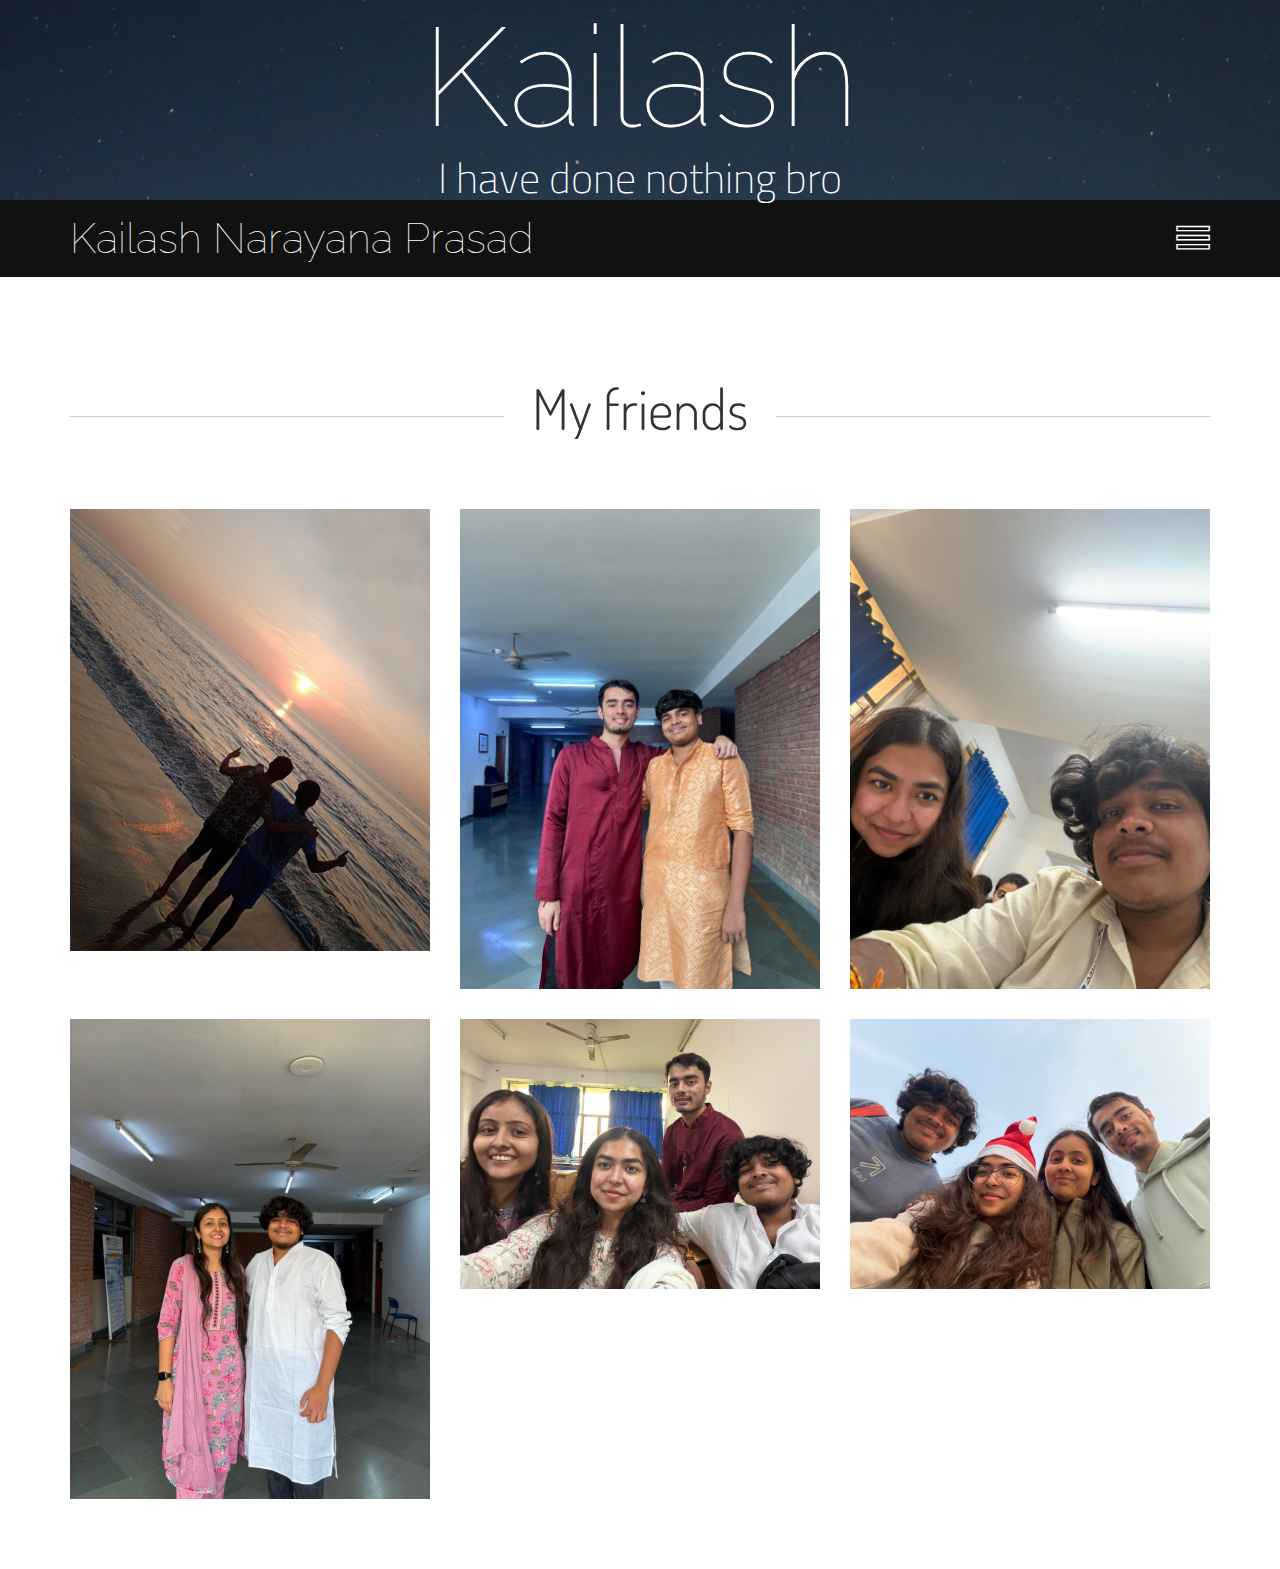
<file: index.html>
<!DOCTYPE html>
<!--[if lt IE 7]>      <html class="no-js lt-ie9 lt-ie8 lt-ie7"> <![endif]-->
<!--[if IE 7]>         <html class="no-js lt-ie9 lt-ie8"> <![endif]-->
<!--[if IE 8]>         <html class="no-js lt-ie9"> <![endif]-->
<!--[if gt IE 8]><!--> 

<html class="no-js"> <!--<![endif]-->
    <head>
        <title>Kailash </title>

        <!-- meta -->
        <meta charset="utf-8">
        <meta name="viewport" content="width=device-width, initial-scale=1">
        <meta http-equiv="X-UA-Compatible" content="IE=edge">
        
        <!-- stylesheets -->
        <link rel="stylesheet" href="assets/css/bootstrap.min.css">
        <link rel="stylesheet" href="assets/font_icon/css/pe-icon-7-stroke.css">
        <link rel="stylesheet" href="assets/font_icon/css/helper.css">
        <link rel="stylesheet" href="assets/css/owl.carousel.css">
        <link rel="stylesheet" href="assets/css/owl.theme.css">
        <link rel="stylesheet" href="assets/css/animate.css">
        <link rel="stylesheet" href="assets/css/style.css">

        <!-- google fonts -->
        <link href='http://fonts.googleapis.com/css?family=Dosis:200,300,400,500|Lato:300,400,700,900,300italic,400italic,700italic,900italic|Raleway:400,200,300,500,100|Titillium+Web:400,200,300italic,300,200italic' rel='stylesheet' type='text/css'>

        <script src="assets/js/modernizr.js"></script>

    </head>
    <body id="body">

        <!-- Header area -->
        <header id="header">
            <div class="center text-center">
                <h1 class="bigheadline">Kailash</h1>
                <h4 class="subheadline">I have done nothing bro </h4>
            </div>
            <div class="bottom">
                <a data-scroll href="#navigation" class="scrollDown animated pulse" id="scrollToContent">
                    <i class="pe-7s-angle-down-circle pe-va"></i>
                </a>
            </div>
        </header>

        <!-- Navigation area -->
        <section id="navigation">
            <div class="container">
                <div class="row">
                    <div class="col-xs-6">
                        <div class="logo">
                            <a data-scroll href="#body" class="logo-text">Kailash Narayana Prasad</a>
                        </div>
                    </div>
                    <div class="col-xs-6">
                        <div class="nav">
                            <a href="#" class="menu" data-toggle="dropdown">
                                <i class="pe-7s-menu"></i>
                            </a>
                            <div class="dropdown-menu">
                                <div class="arrow-up"></div>
                                <ul>
                                    <li><a data-scroll href="#body">Home</a></li>
                                    <li><a data-scroll href="#services">Service</a></li>
                                    <li><a data-scroll href="#portfolio">Portfolio</a></li>
                                    <li><a data-scroll href="#testimonial">Testimonial</a></li>
                                    <li><a data-scroll href="#contact">Contact</a></li>
                                </ul>
                            </div>
                        </div>
                    </div>
                </div>
            </div>            
        </section>

        <!-- Portfolio Area -->
        <section id="portfolio" class="portfolio-area">
            <div class="container">
                <h2 class="block_title">My friends</h2>
                <div class="row port cs-style-3">

                    <div class="col-md-4 col-sm-6 col-xs-12 item-space">
                        <figure>
                            <img src="assets/images/dp.png">
                            <figcaption>
                                <h3>Marina</h3>
                                <span>capybara &lt;3</span>
                                <a class="button" href="javascript:void(0)" onclick="openModal('marina')">Take a look</a>
                            </figcaption>
                        </figure>
                    </div>

                    <div class="col-md-4 col-sm-6 col-xs-12 item-space">
                        <figure>
                            <img src="assets/images/rai.jpg">
                            <figcaption>
                                <h3>Rai &lt;3</h3>
                                <span>Rai</span>
                                <a class="button" href="javascript:void(0)" onclick="openModal('rai')">Take a look</a>
                            </figcaption>
                        </figure>
                    </div>

                    <div class="col-md-4 col-sm-6 col-xs-12 item-space">
                        <figure>
                            <img src="assets/images/faaarr.jpeg">
                            <figcaption>
                                <h3>Faar &lt;3</h3>
                                <span>Faar</span>
                                <a class="button" href="javascript:void(0)" onclick="openModal('faar')">Take a look</a>
                            </figcaption>
                        </figure>
                    </div>

                    <div class="col-md-4 col-sm-6 col-xs-12 item-space">
                        <figure>
                            <img src="assets/images/baccchii.jpeg">
                            <figcaption>
                                <h3>Bacchi &lt;3</h3>
                                <span>Bacchi</span>
                                <a class="button" href="javascript:void(0)" onclick="openModal('bacchi')">Take a look</a>
                            </figcaption>
                        </figure>
                    </div>

                    <div class="col-md-4 col-sm-6 col-xs-12 item-space">
                        <figure>
                            <img src="assets/images/4.jpeg">
                            <figcaption>
                                <h3>Selfie h bhai</h3>
                                <span>faar</span>
                                <a class="button" href="javascript:void(0)" onclick="openModal('selfie1')">Take a look</a>
                            </figcaption>
                        </figure>
                    </div>

                    <div class="col-md-4 col-sm-6 col-xs-12 item-space">
                        <figure>
                            <img src="assets/images/4 part 2.jpeg">
                            <figcaption>
                                <h3>Yeh bhi selfie h bhai</h3>
                                <span>faar</span>
                                <a class="button" href="javascript:void(0)" onclick="openModal('selfie2')">Take a look</a>
                            </figcaption>
                        </figure>
                    </div>

                </div>
            </div>
        </section>

        <!-- ================= PIN MODAL (NEW, ISOLATED) ================= -->
        <div id="pinModal" style="display:none; position:fixed; inset:0; background:rgba(0,0,0,0.6); z-index:99999;">
            <div style="width:300px; margin:15% auto; background:#111; padding:20px; color:#fff; text-align:center;">
                <span style="float:right; cursor:pointer;" onclick="closeModal()">×</span>
                <h3>Enter PIN</h3>
                <input id="pinInput" type="password" style="width:90%; padding:6px;">
                <p id="pinError" style="color:red; display:none;">Wrong PIN</p>
                <button onclick="checkPin()" style="margin-top:10px;">Submit</button>
            </div>
        </div>

        <!-- Scripts -->
        <script src="assets/js/jquery-2.1.3.min.js"></script>
        <script src="assets/js/bootstrap.min.js"></script>

        <script>
            let currentTarget = "";

            const pinMap = {
                marina:  { pin: "1111", page: "friends/marina.html" },
                rai:     { pin: "2222", page: "friends/rai.html" },
                faar:    { pin: "3333", page: "friends/faar.html" },
                bacchi:  { pin: "4444", page: "friends/bacchi.html" },
                selfie1: { pin: "5555", page: "friends/selfie1.html" },
                selfie2: { pin: "6666", page: "friends/selfie2.html" }
            };

            function openModal(target) {
                currentTarget = target;
                document.getElementById("pinModal").style.display = "block";
                document.getElementById("pinInput").value = "";
                document.getElementById("pinError").style.display = "none";
            }

            function closeModal() {
                document.getElementById("pinModal").style.display = "none";
            }

            function checkPin() {
                if (document.getElementById("pinInput").value === pinMap[currentTarget].pin) {
                    window.location.href = pinMap[currentTarget].page;
                } else {
                    document.getElementById("pinError").style.display = "block";
                }
            }
        </script>

    </body>
</html>
</file>
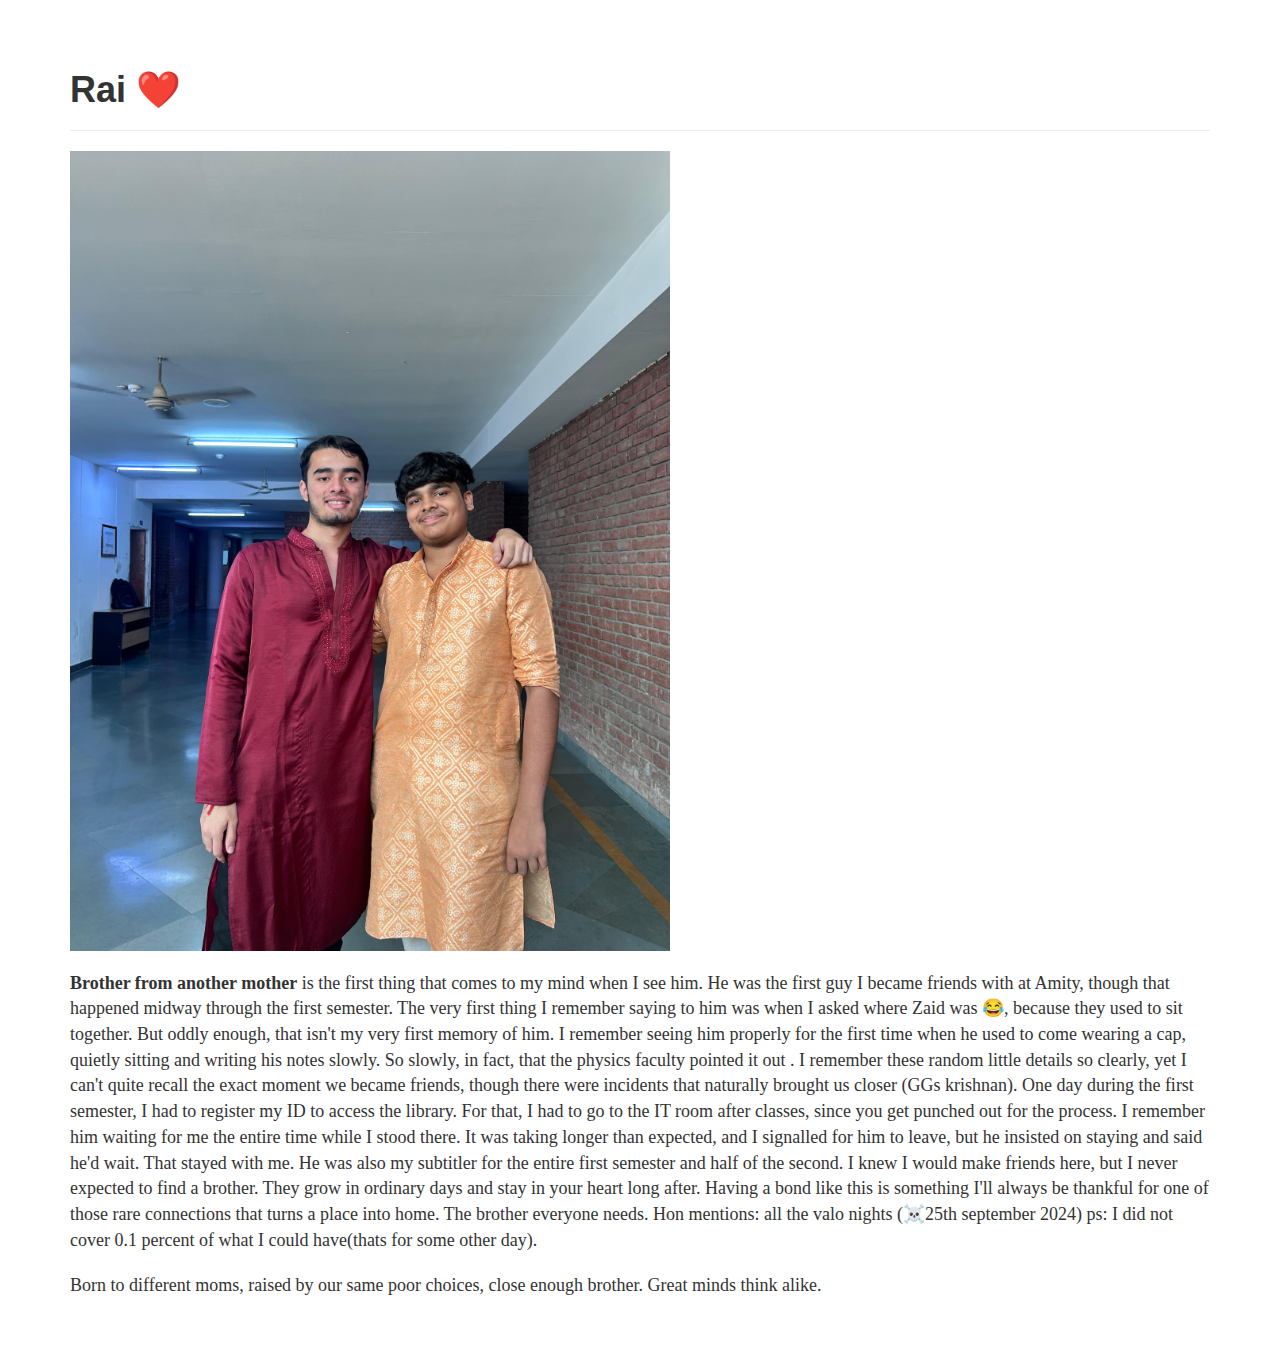
<file: friends/rai.html>
<!DOCTYPE html>
<html lang="en">
<head>
    <meta charset="UTF-8">
    <title>Rai</title>
    <meta name="viewport" content="width=device-width, initial-scale=1">

    <!-- reuse same styles -->
    <link rel="stylesheet" href="../assets/css/bootstrap.min.css">
    <link rel="stylesheet" href="../assets/css/style.css">
</head>
<body>

<div class="container" style="margin-top:50px;">
    <h1 style="font-weight: bold;">Rai ❤️</h1>
    <hr>

    <img src="../assets/images/rai.jpg" class="img-responsive" style="max-width:600px;">

    <p style="margin-top:20px; font-size:18px; font-family:'Times New Roman', Times, serif;">
        <b>Brother from another mother</b> is the first thing that comes to my mind when I see him.
        He was the first guy I became friends with at Amity, though that happened midway through the first semester. The very first thing I remember saying to him was when I asked where Zaid was 😂, because they used to sit together.
        But oddly enough, that isn't my very first memory of him. I remember seeing him properly for the first time when he used to come wearing a cap, quietly sitting and writing his notes slowly. So slowly, in fact, that the physics faculty pointed it out . I remember these random little details so clearly, yet I can't quite recall the exact moment we became friends, though there were incidents that naturally brought us closer (GGs krishnan).
        One day during the first semester, I had to register my ID to access the library. For that, I had to go to the IT room after classes, since you get punched out for the process. I remember him waiting for me the entire time while I stood there. It was taking longer than expected, and I signalled for him to leave, but he insisted on staying and said he'd wait. That stayed with me.
        He was also my subtitler for the entire first semester and half of the second. I knew I would make friends here, but I never expected to find a brother.
        They grow in ordinary days and stay in your heart long after. Having a bond like this is something I'll always be thankful for one of those rare connections that turns a place into home. The brother everyone needs. 
        Hon mentions: all the valo nights (☠️25th september 2024)
        ps: I did not cover 0.1 percent of what I could have(thats for some other day). 
    </p>
    <p style="margin-top:20px; font-size:18px; font-family:'Times New Roman', Times, serif;">
    Born to different moms, raised by our same poor choices, close enough brother.
    Great minds think alike.
    </p>

    <a href="../index.html#portfolio" class="btn btn-primary">
        ⬅ Back to friends
    </a>
</div>

</body>
</html>
</file>
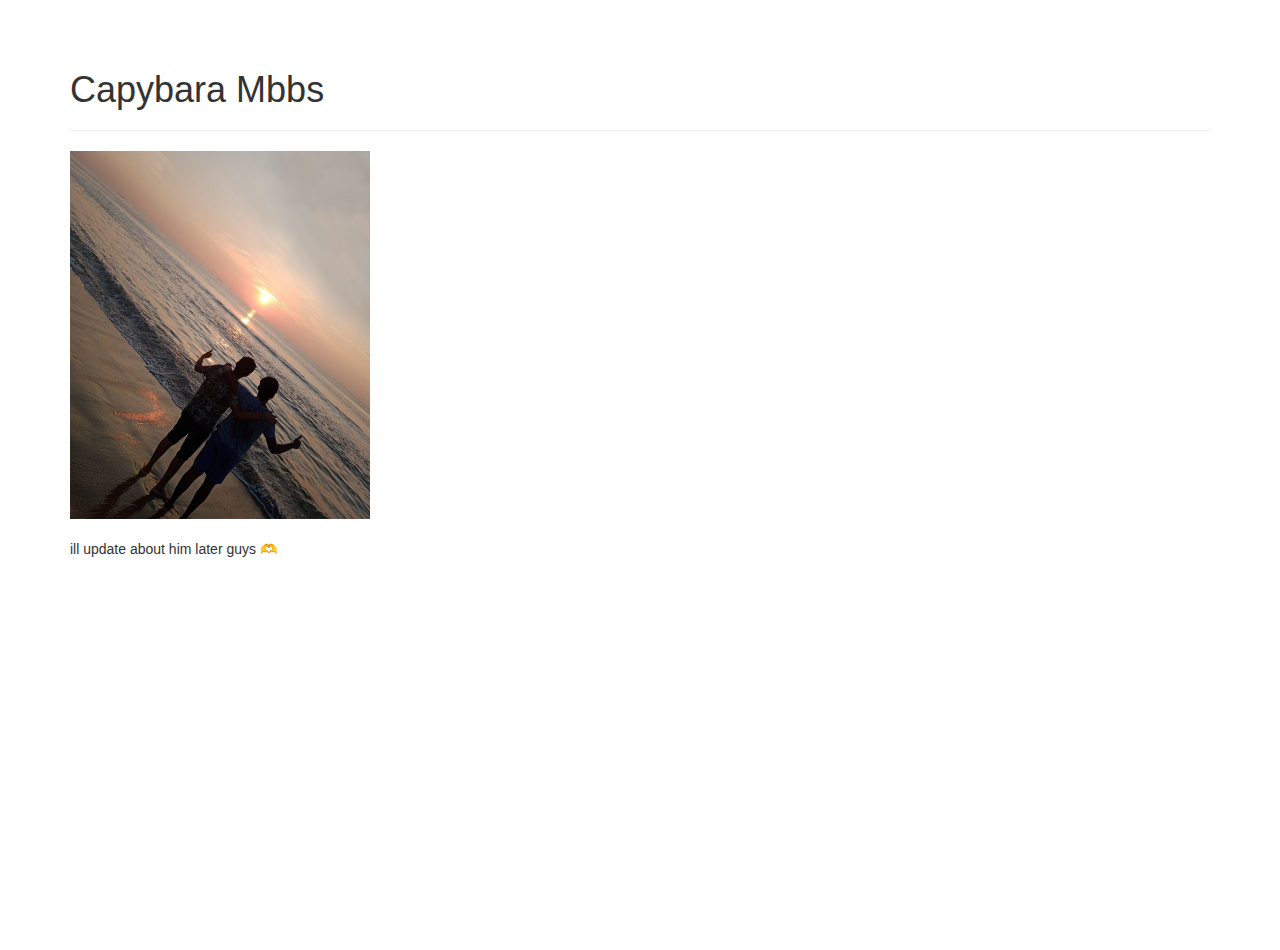
<file: friends/selfie1.html>
<!DOCTYPE html>
<html lang="en">
<head>
    <meta charset="UTF-8">
    <title>Marina</title>
    <meta name="viewport" content="width=device-width, initial-scale=1">

    <!-- reuse same styles -->
    <link rel="stylesheet" href="../assets/css/bootstrap.min.css">
    <link rel="stylesheet" href="../assets/css/style.css">
</head>
<body>

<div class="container" style="margin-top:50px;">
    <h1>Capybara Mbbs</h1>
    <hr>

    <img src="../assets/images/dp.png" class="img-responsive" style="max-width:300px;">

    <p style="margin-top:20px;">
        ill update about him later guys 🫶  
    </p>

    <a href="../index.html#portfolio" class="btn btn-primary">
        ⬅ Back to friends
    </a>
</div>

</body>
</html>
</file>
<file: assets/font_icon/css/pe-icon-7-stroke.css>
@font-face {
	font-family: 'Pe-icon-7-stroke';
	src:url('../fonts/Pe-icon-7-stroke.eot?-2irksn');
	src:url('../fonts/Pe-icon-7-stroke.eot?#iefix-2irksn') format('embedded-opentype'),
		url('../fonts/Pe-icon-7-stroke.woff?-2irksn') format('woff'),
		url('../fonts/Pe-icon-7-stroke.ttf?-2irksn') format('truetype'),
		url('../fonts/Pe-icon-7-stroke.svg?-2irksn#Pe-icon-7-stroke') format('svg');
	font-weight: normal;
	font-style: normal;
}

[class^="pe-7s-"], [class*=" pe-7s-"] {
	display: inline-block;
	font-family: 'Pe-icon-7-stroke';
	speak: none;
	font-style: normal;
	font-weight: normal;
	font-variant: normal;
	text-transform: none;
	line-height: 1;

	/* Better Font Rendering =========== */
	-webkit-font-smoothing: antialiased;
	-moz-osx-font-smoothing: grayscale;
}

.pe-7s-cloud-upload:before {
	content: "\e68a";
}
.pe-7s-cash:before {
	content: "\e68c";
}
.pe-7s-close:before {
	content: "\e680";
}
.pe-7s-bluetooth:before {
	content: "\e68d";
}
.pe-7s-cloud-download:before {
	content: "\e68b";
}
.pe-7s-way:before {
	content: "\e68e";
}
.pe-7s-close-circle:before {
	content: "\e681";
}
.pe-7s-id:before {
	content: "\e68f";
}
.pe-7s-angle-up:before {
	content: "\e682";
}
.pe-7s-wristwatch:before {
	content: "\e690";
}
.pe-7s-angle-up-circle:before {
	content: "\e683";
}
.pe-7s-world:before {
	content: "\e691";
}
.pe-7s-angle-right:before {
	content: "\e684";
}
.pe-7s-volume:before {
	content: "\e692";
}
.pe-7s-angle-right-circle:before {
	content: "\e685";
}
.pe-7s-users:before {
	content: "\e693";
}
.pe-7s-angle-left:before {
	content: "\e686";
}
.pe-7s-user-female:before {
	content: "\e694";
}
.pe-7s-angle-left-circle:before {
	content: "\e687";
}
.pe-7s-up-arrow:before {
	content: "\e695";
}
.pe-7s-angle-down:before {
	content: "\e688";
}
.pe-7s-switch:before {
	content: "\e696";
}
.pe-7s-angle-down-circle:before {
	content: "\e689";
}
.pe-7s-scissors:before {
	content: "\e697";
}
.pe-7s-wallet:before {
	content: "\e600";
}
.pe-7s-safe:before {
	content: "\e698";
}
.pe-7s-volume2:before {
	content: "\e601";
}
.pe-7s-volume1:before {
	content: "\e602";
}
.pe-7s-voicemail:before {
	content: "\e603";
}
.pe-7s-video:before {
	content: "\e604";
}
.pe-7s-user:before {
	content: "\e605";
}
.pe-7s-upload:before {
	content: "\e606";
}
.pe-7s-unlock:before {
	content: "\e607";
}
.pe-7s-umbrella:before {
	content: "\e608";
}
.pe-7s-trash:before {
	content: "\e609";
}
.pe-7s-tools:before {
	content: "\e60a";
}
.pe-7s-timer:before {
	content: "\e60b";
}
.pe-7s-ticket:before {
	content: "\e60c";
}
.pe-7s-target:before {
	content: "\e60d";
}
.pe-7s-sun:before {
	content: "\e60e";
}
.pe-7s-study:before {
	content: "\e60f";
}
.pe-7s-stopwatch:before {
	content: "\e610";
}
.pe-7s-star:before {
	content: "\e611";
}
.pe-7s-speaker:before {
	content: "\e612";
}
.pe-7s-signal:before {
	content: "\e613";
}
.pe-7s-shuffle:before {
	content: "\e614";
}
.pe-7s-shopbag:before {
	content: "\e615";
}
.pe-7s-share:before {
	content: "\e616";
}
.pe-7s-server:before {
	content: "\e617";
}
.pe-7s-search:before {
	content: "\e618";
}
.pe-7s-film:before {
	content: "\e6a5";
}
.pe-7s-science:before {
	content: "\e619";
}
.pe-7s-disk:before {
	content: "\e6a6";
}
.pe-7s-ribbon:before {
	content: "\e61a";
}
.pe-7s-repeat:before {
	content: "\e61b";
}
.pe-7s-refresh:before {
	content: "\e61c";
}
.pe-7s-add-user:before {
	content: "\e6a9";
}
.pe-7s-refresh-cloud:before {
	content: "\e61d";
}
.pe-7s-paperclip:before {
	content: "\e69c";
}
.pe-7s-radio:before {
	content: "\e61e";
}
.pe-7s-note2:before {
	content: "\e69d";
}
.pe-7s-print:before {
	content: "\e61f";
}
.pe-7s-network:before {
	content: "\e69e";
}
.pe-7s-prev:before {
	content: "\e620";
}
.pe-7s-mute:before {
	content: "\e69f";
}
.pe-7s-power:before {
	content: "\e621";
}
.pe-7s-medal:before {
	content: "\e6a0";
}
.pe-7s-portfolio:before {
	content: "\e622";
}
.pe-7s-like2:before {
	content: "\e6a1";
}
.pe-7s-plus:before {
	content: "\e623";
}
.pe-7s-left-arrow:before {
	content: "\e6a2";
}
.pe-7s-play:before {
	content: "\e624";
}
.pe-7s-key:before {
	content: "\e6a3";
}
.pe-7s-plane:before {
	content: "\e625";
}
.pe-7s-joy:before {
	content: "\e6a4";
}
.pe-7s-photo-gallery:before {
	content: "\e626";
}
.pe-7s-pin:before {
	content: "\e69b";
}
.pe-7s-phone:before {
	content: "\e627";
}
.pe-7s-plug:before {
	content: "\e69a";
}
.pe-7s-pen:before {
	content: "\e628";
}
.pe-7s-right-arrow:before {
	content: "\e699";
}
.pe-7s-paper-plane:before {
	content: "\e629";
}
.pe-7s-delete-user:before {
	content: "\e6a7";
}
.pe-7s-paint:before {
	content: "\e62a";
}
.pe-7s-bottom-arrow:before {
	content: "\e6a8";
}
.pe-7s-notebook:before {
	content: "\e62b";
}
.pe-7s-note:before {
	content: "\e62c";
}
.pe-7s-next:before {
	content: "\e62d";
}
.pe-7s-news-paper:before {
	content: "\e62e";
}
.pe-7s-musiclist:before {
	content: "\e62f";
}
.pe-7s-music:before {
	content: "\e630";
}
.pe-7s-mouse:before {
	content: "\e631";
}
.pe-7s-more:before {
	content: "\e632";
}
.pe-7s-moon:before {
	content: "\e633";
}
.pe-7s-monitor:before {
	content: "\e634";
}
.pe-7s-micro:before {
	content: "\e635";
}
.pe-7s-menu:before {
	content: "\e636";
}
.pe-7s-map:before {
	content: "\e637";
}
.pe-7s-map-marker:before {
	content: "\e638";
}
.pe-7s-mail:before {
	content: "\e639";
}
.pe-7s-mail-open:before {
	content: "\e63a";
}
.pe-7s-mail-open-file:before {
	content: "\e63b";
}
.pe-7s-magnet:before {
	content: "\e63c";
}
.pe-7s-loop:before {
	content: "\e63d";
}
.pe-7s-look:before {
	content: "\e63e";
}
.pe-7s-lock:before {
	content: "\e63f";
}
.pe-7s-lintern:before {
	content: "\e640";
}
.pe-7s-link:before {
	content: "\e641";
}
.pe-7s-like:before {
	content: "\e642";
}
.pe-7s-light:before {
	content: "\e643";
}
.pe-7s-less:before {
	content: "\e644";
}
.pe-7s-keypad:before {
	content: "\e645";
}
.pe-7s-junk:before {
	content: "\e646";
}
.pe-7s-info:before {
	content: "\e647";
}
.pe-7s-home:before {
	content: "\e648";
}
.pe-7s-help2:before {
	content: "\e649";
}
.pe-7s-help1:before {
	content: "\e64a";
}
.pe-7s-graph3:before {
	content: "\e64b";
}
.pe-7s-graph2:before {
	content: "\e64c";
}
.pe-7s-graph1:before {
	content: "\e64d";
}
.pe-7s-graph:before {
	content: "\e64e";
}
.pe-7s-global:before {
	content: "\e64f";
}
.pe-7s-gleam:before {
	content: "\e650";
}
.pe-7s-glasses:before {
	content: "\e651";
}
.pe-7s-gift:before {
	content: "\e652";
}
.pe-7s-folder:before {
	content: "\e653";
}
.pe-7s-flag:before {
	content: "\e654";
}
.pe-7s-filter:before {
	content: "\e655";
}
.pe-7s-file:before {
	content: "\e656";
}
.pe-7s-expand1:before {
	content: "\e657";
}
.pe-7s-exapnd2:before {
	content: "\e658";
}
.pe-7s-edit:before {
	content: "\e659";
}
.pe-7s-drop:before {
	content: "\e65a";
}
.pe-7s-drawer:before {
	content: "\e65b";
}
.pe-7s-download:before {
	content: "\e65c";
}
.pe-7s-display2:before {
	content: "\e65d";
}
.pe-7s-display1:before {
	content: "\e65e";
}
.pe-7s-diskette:before {
	content: "\e65f";
}
.pe-7s-date:before {
	content: "\e660";
}
.pe-7s-cup:before {
	content: "\e661";
}
.pe-7s-culture:before {
	content: "\e662";
}
.pe-7s-crop:before {
	content: "\e663";
}
.pe-7s-credit:before {
	content: "\e664";
}
.pe-7s-copy-file:before {
	content: "\e665";
}
.pe-7s-config:before {
	content: "\e666";
}
.pe-7s-compass:before {
	content: "\e667";
}
.pe-7s-comment:before {
	content: "\e668";
}
.pe-7s-coffee:before {
	content: "\e669";
}
.pe-7s-cloud:before {
	content: "\e66a";
}
.pe-7s-clock:before {
	content: "\e66b";
}
.pe-7s-check:before {
	content: "\e66c";
}
.pe-7s-chat:before {
	content: "\e66d";
}
.pe-7s-cart:before {
	content: "\e66e";
}
.pe-7s-camera:before {
	content: "\e66f";
}
.pe-7s-call:before {
	content: "\e670";
}
.pe-7s-calculator:before {
	content: "\e671";
}
.pe-7s-browser:before {
	content: "\e672";
}
.pe-7s-box2:before {
	content: "\e673";
}
.pe-7s-box1:before {
	content: "\e674";
}
.pe-7s-bookmarks:before {
	content: "\e675";
}
.pe-7s-bicycle:before {
	content: "\e676";
}
.pe-7s-bell:before {
	content: "\e677";
}
.pe-7s-battery:before {
	content: "\e678";
}
.pe-7s-ball:before {
	content: "\e679";
}
.pe-7s-back:before {
	content: "\e67a";
}
.pe-7s-attention:before {
	content: "\e67b";
}
.pe-7s-anchor:before {
	content: "\e67c";
}
.pe-7s-albums:before {
	content: "\e67d";
}
.pe-7s-alarm:before {
	content: "\e67e";
}
.pe-7s-airplay:before {
	content: "\e67f";
}
</file>
<file: assets/font_icon/css/helper.css>
/* HELPER CLASS 
 * -------------------------- */

/* FA based classes */

/*! Modified from font-awesome helper CSS classes - PIXEDEN
 *  Font Awesome 4.0.3 by @davegandy - http://fontawesome.io - @fontawesome
 *  License - http://fontawesome.io/license (CSS: MIT License)
 */

/* makes the font 33% larger relative to the icon container */
.pe-lg {
  font-size: 1.3333333333333333em;
  line-height: 0.75em;
  vertical-align: -15%;
}
.pe-2x {
  font-size: 2em;
}
.pe-3x {
  font-size: 3em;
}
.pe-4x {
  font-size: 4em;
}
.pe-5x {
  font-size: 5em;
}
.pe-fw {
  width: 1.2857142857142858em;
  text-align: center;
}
.pe-ul {
  padding-left: 0;
  margin-left: 2.142857142857143em;
  list-style-type: none;
}
.pe-ul > li {
  position: relative;
}
.pe-li {
  position: absolute;
  left: -2.142857142857143em;
  width: 2.142857142857143em;
  top: 0.14285714285714285em;
  text-align: center;
}
.pe-li.pe-lg {
  left: -1.8571428571428572em;
}
.pe-border {
  padding: .2em .25em .15em;
  border: solid 0.08em #eeeeee;
  border-radius: .1em;
}
.pull-right {
  float: right;
}
.pull-left {
  float: left;
}
.pe.pull-left {
  margin-right: .3em;
}
.pe.pull-right {
  margin-left: .3em;
}
.pe-spin {
  -webkit-animation: spin 2s infinite linear;
  -moz-animation: spin 2s infinite linear;
  -o-animation: spin 2s infinite linear;
  animation: spin 2s infinite linear;
}
@-moz-keyframes spin {
  0% {
    -moz-transform: rotate(0deg);
  }
  100% {
    -moz-transform: rotate(359deg);
  }
}
@-webkit-keyframes spin {
  0% {
    -webkit-transform: rotate(0deg);
  }
  100% {
    -webkit-transform: rotate(359deg);
  }
}
@-o-keyframes spin {
  0% {
    -o-transform: rotate(0deg);
  }
  100% {
    -o-transform: rotate(359deg);
  }
}
@-ms-keyframes spin {
  0% {
    -ms-transform: rotate(0deg);
  }
  100% {
    -ms-transform: rotate(359deg);
  }
}
@keyframes spin {
  0% {
    transform: rotate(0deg);
  }
  100% {
    transform: rotate(359deg);
  }
}
.pe-rotate-90 {
  filter: progid:DXImageTransform.Microsoft.BasicImage(rotation=1);
  -webkit-transform: rotate(90deg);
  -moz-transform: rotate(90deg);
  -ms-transform: rotate(90deg);
  -o-transform: rotate(90deg);
  transform: rotate(90deg);
}
.pe-rotate-180 {
  filter: progid:DXImageTransform.Microsoft.BasicImage(rotation=2);
  -webkit-transform: rotate(180deg);
  -moz-transform: rotate(180deg);
  -ms-transform: rotate(180deg);
  -o-transform: rotate(180deg);
  transform: rotate(180deg);
}
.pe-rotate-270 {
  filter: progid:DXImageTransform.Microsoft.BasicImage(rotation=3);
  -webkit-transform: rotate(270deg);
  -moz-transform: rotate(270deg);
  -ms-transform: rotate(270deg);
  -o-transform: rotate(270deg);
  transform: rotate(270deg);
}
.pe-flip-horizontal {
  filter: progid:DXImageTransform.Microsoft.BasicImage(rotation=0, mirror=1);
  -webkit-transform: scale(-1, 1);
  -moz-transform: scale(-1, 1);
  -ms-transform: scale(-1, 1);
  -o-transform: scale(-1, 1);
  transform: scale(-1, 1);
}
.pe-flip-vertical {
  filter: progid:DXImageTransform.Microsoft.BasicImage(rotation=2, mirror=1);
  -webkit-transform: scale(1, -1);
  -moz-transform: scale(1, -1);
  -ms-transform: scale(1, -1);
  -o-transform: scale(1, -1);
  transform: scale(1, -1);
}
.pe-stack {
  position: relative;
  display: inline-block;
  width: 2em;
  height: 2em;
  line-height: 2em;
  vertical-align: middle;
}
.pe-stack-1x,
.pe-stack-2x {
  position: absolute;
  left: 0;
  width: 100%;
  text-align: center;
}
.pe-stack-1x {
  line-height: inherit;
}
.pe-stack-2x {
  font-size: 2em;
}
.pe-inverse {
  color: #ffffff;
}

/* Custom classes / mods - PIXEDEN */
.pe-va {
  vertical-align: middle;
}

.pe-border {
  border: solid 0.08em #eaeaea;
}

[class^="pe-7s-"], [class*=" pe-7s-"] {
  display: inline-block;
}
</file>
<file: assets/css/style.css>
/*
Theme Name: Dark Joe
Theme URI: http://themewagon.com/demo/DarkJoe/
Author: ThemeWagon
Author URI: http://themewagon.com/
Description: Slick One page portfolio site for Freelancers powered by Bootstrap 3.
Version: 1.14.11
License: GNU General Public License v3
License URI: http://www.gnu.org/licenses/gpl-3.0.txt
Tags: dark, white, one page, parallax, responsive-layout, full-width-template
Text Domain: darkjoe
*/

/**
* Table of Contents:
*
* 01.0 - Universal
* 02.0 - Header
* 03.0 - Navigation
* 04.0 - Services
* 05.0 - Portfolio
* 06.0 - Testimonial
* 07.0 - Contact
* 08.0 - Footer
* 09.0 - Responsive Fixes
* -----------------------------------------------------------------------------
*/


/* ///////////////////////////////////////////////////////////////////// 
//  01 - Universal
/////////////////////////////////////////////////////////////////////*/

html, body {
    height:100%;
}

body {
	font-family: 'Lato', sans-serif;
}
h1,h2,h3,h4,h5,h6 {
	font-family: 'Dosis', sans-serif;
}
a {
	color: #e66f69;
	transition: 0.4s ease all;
	outline: none;
}
a:hover,a:active,a:focus{
	text-decoration: none;
	color: #e66f69;
	opacity: 0.9;
	outline: none;
}
.btn {
    color: #fff;
    background: transparent;
    border: 1px solid #fff;
    border-radius: 0px;
    font-size: 1.2em;
    transition: 0.4s ease all;
}
.btn:hover {
    background: #fff;
    color: #000;
}
.block_title {
    font-size: 4em;
    font-weight: 300;
    text-align: center;
    overflow: hidden;
    margin-bottom: 70px;
}
.block_title:before,.block_title:after {
    content: "";
    background: #ccc;
    display: inline-block;
    height: 1px;
    position: relative;
    width: 42%;
    vertical-align: middle;
}
.block_title:before {
    right: 0.5em;
    margin-left: -42%;
}
.block_title:after {
    left: 0.5em;
    margin-right: -42%;
}


/* ///////////////////////////////////////////////////////////////////// 
//  02 - Header 
/////////////////////////////////////////////////////////////////////*/

header{
	background: url(../images/bg1.png) no-repeat;
	background-size: cover;
	background-attachment: fixed;
	background-position: 50% -50px;
}
.center {
    text-align: center;
    color: #fff;
}
.bigheadline {
	font-family: 'Raleway', sans-serif;
	font-weight: 100;
	font-size: 10em;
	margin: 0;
}
.subheadline {
	font-family: 'Titillium Web', sans-serif;
	font-weight: 200;
	font-size: 3em;
	margin: 0;
}

.scrollDown {
    font-size: 4em;
    color: rgba(255, 255, 255, 0.4);
    position: absolute;
    bottom: 10%;
    left: 49%;
}
.scrollDown:hover{
	color: rgba(255, 255, 255, 0.4);
	transition: 0.4s ease all;
}


/* ///////////////////////////////////////////////////////////////////// 
//  03 - Navigation 
/////////////////////////////////////////////////////////////////////*/

#navigation{
	background: #111;
}
.nav-wrap {
	position: fixed;
	top: 0;
	width: 100%;
	z-index: 9999;
}

.logo {
	height: 76px;
	display: table;
	text-align: left;
}

.logo-text {
    font-size: 3em;
    padding: 0.2em 0;
    color: #fff;
    font-family: 'Raleway', sans-serif;
    font-weight: 100;
    display: table-cell;
	vertical-align: middle;
}

.menu {
    float: right;
    font-size: 3em;
    color: #fff;
    padding-top: 10px;
}
.dropdown-menu {
    min-width: 240px;
    right: 0;
    left: auto;
    border: 1px solid #000;
    box-shadow: none;
    border-radius: 0px;
    margin-top: 5px;
}
.dropdown-menu ul {
    list-style: none;
    margin: 0;
    padding: 1em 2em;
    margin-top: 5%;
}
.dropdown-menu ul li {
    padding: 0.3em 0em 0.6em 0em;
    font-size: 1.3em;
    position: relative;
}
.dropdown-menu ul li a i {
    position: absolute;
    right: 0;
    top: 20%;
    font-size: 25px;
}
.arrow-up {
	width: 0; 
	height: 0; 
	border-left: 8px solid transparent;
	border-right: 8px solid transparent;
	
	border-bottom: 8px solid white;
	float: right;
	margin-top: -5%;
	margin-right: 23px;
}


/* ///////////////////////////////////////////////////////////////////// 
//  04 - Services
/////////////////////////////////////////////////////////////////////*/



.services {
    max-width: 293px;
    height: 263px;
}
.exp{
	padding-top: 76px;
}
.service-area {
    margin: 80px 0px 40px 0px;
}

.service-wrap {
    width: 100%;
    height: 100%;
    border: 1px solid #B5B5B5;
    text-align: center;
    display: block;
    border-radius: 50%;
}
.service-wrap i {
    margin-top: 40px;
    transition: all 0.3s ease;
}
.service-wrap:hover i {
    color: #e66f69;
}
.service-wrap p {
    padding: 0px 40px;
    font-size: 13px;
}
.service-wrap h3 {
    margin: 10px 0px;
}
.pe-dj {
    font-size: 5em;
}


/* ///////////////////////////////////////////////////////////////////// 
//  05 - Portfolio
/////////////////////////////////////////////////////////////////////*/


#portfolio {
    padding: 80px 0px 0px 0px;
}

.port {
	list-style: none;
	text-align: left;
	padding-bottom: 40px;
}

.port .item {
	display: inline-block;
	text-align: left;
	position: relative;
}

.port figure {
	margin: 0;
	position: relative;
}

.port figure img {
	max-width: 100%;
	display: block;
	position: relative;
}

.port figcaption {
	position: absolute;
	top: 0;
	left: 0;
	padding: 20px;
	background: #111;
	color: #e66f69;
}

.port figcaption h3 {
	margin: 0px 0px 8px 0px;
	padding: 0;
	color: #fff;
}

.port figcaption span:before {
	content: 'by ';
}

.port figcaption a {
	text-align: center;
	padding: 8px 15px;
	display: inline-block;
	color: #fff;
}

.cs-style-3 figure {
	overflow: hidden;
}

.cs-style-3 figure img {
	-webkit-transition: -webkit-transform 0.4s;
	-moz-transition: -moz-transform 0.4s;
	transition: transform 0.4s;
}

.no-touch .cs-style-3 figure:hover img,
.cs-style-3 figure.cs-hover img {
	-webkit-transform: translateY(-50px);
	-moz-transform: translateY(-50px);
	-ms-transform: translateY(-50px);
	transform: translateY(-50px);
}

.cs-style-3 figcaption {
	height: 100px;
	width: 100%;
	top: auto;
	bottom: 0;
	opacity: 0;
	-webkit-transform: translateY(100%);
	-moz-transform: translateY(100%);
	-ms-transform: translateY(100%);
	transform: translateY(100%);
	-webkit-transition: -webkit-transform 0.4s, opacity 0.1s 0.3s;
	-moz-transition: -moz-transform 0.4s, opacity 0.1s 0.3s;
	transition: transform 0.4s, opacity 0.1s 0.3s;
}

.no-touch .cs-style-3 figure:hover figcaption,
.cs-style-3 figure.cs-hover figcaption {
	opacity: 1;
	-webkit-transform: translateY(0px);
	-moz-transform: translateY(0px);
	-ms-transform: translateY(0px);
	transform: translateY(0px);
	-webkit-transition: -webkit-transform 0.4s, opacity 0.1s;
	-moz-transition: -moz-transform 0.4s, opacity 0.1s;
	transition: transform 0.4s, opacity 0.1s;
}

.cs-style-3 figcaption a {
	position: absolute;
	bottom: 31px;
	right: 20px;
}
.button{
	background: transparent;
	border: 1px solid #fff;
}
.button:hover {
    background: white;
    color: #000;
}
.btn-center {
    display: block;
    padding: 80px 0px 60px 0px;
    text-align: center;
}
.big.button {
    border: 1px solid #000;
    font-size: 2em;
    color: #000;
    padding: 15px 30px;
}
.big.button:hover {
    background: #000;
    color: #fff;
}
.item-space {
    margin-bottom: 30px;
}

/* ///////////////////////////////////////////////////////////////////// 
//  06 - Testimonial 
/////////////////////////////////////////////////////////////////////*/

#testimonial {
    background: url(../images/parallax.jpg);
    padding: 80px 0px 80px 0px;
    color: #fff;
    background-attachment: fixed;
    background-size: cover;
}

.testimonila-block {
    text-align: center;
}
.testimonila-block img {
    border-radius: 50%;
    border: 1px solid #000;
    max-width: 200px;
    max-height: 200px;
    margin-bottom: 30px;
}
.testimonila-block p {
    max-width: 60%;
    margin: 0 auto;
    margin-bottom: 20px;
    font-style: italic;
    font-size: 18px;
}
.testimonila-block strong {
    font-size: 2em;
}


/* ///////////////////////////////////////////////////////////////////// 
//  07 - Contact
/////////////////////////////////////////////////////////////////////*/


#contact {
    color: #fff;
}

.mapWrap {
    position: relative;
    min-height: 600px;
}
#googleMap {
    position: absolute !important;
    top: 0;
    left: 0;
    height: 100%;
}
#contact-area {
    background: rgba(0, 0, 0, 0.7);
    width: 100%;
    position: relative;
    padding: 80px 0px 60px 0px;
}

.moreDetails {
    color: #fff;
}
.con-title {
    font-weight: 300;
    font-size: 3em;
    margin: 0;
    padding-bottom: 30px;
}
.moreDetails p {
    font-size: 16px;
}
.address {
    list-style: none;
    margin: 0;
    padding: 10px 0px 0px 0px;
}
.address li {
    font-size: 1.1em;
    position: relative;
    margin-bottom: 3%;
}
.address li i {
    font-size: 20px;
    position: absolute;
    top: 1px;
}
.address li span {
    padding-bottom: 10px;
    position: relative;
    left: 30px;
}
.form-control {
    box-shadow: none;
    border: 1px solid #8E8E8E;
    border-radius: 0px;
    padding: 12px 12px;
    height: auto;
    background: rgba(255, 255, 255, 0.11);
}
.form-group input,.form-group textarea {
    color: #FFF;
}

/*Social media links*/

#social {
    background-color: rgba(0, 0, 0, 0.75) !important;
    padding: 30px 0px 30px 0px;
    position: relative;
}
.normal-txt {
    color: #fff;
    font-size: 3em;
    font-weight: 100;
    padding-bottom: 10px;
    border-bottom: 1px solid;
    max-width: 300px;
    margin: 0 auto;
    margin-bottom: 30px;
}
.scoialinks {
    list-style: none;
    text-align: center;
    padding: 0;
}
.social-icons {
    display: inline-block;
    padding: 0px 5px;
}
.social-icons a {
    display: block;
    width: 50px;
    height: 50px;
    background-size: 100% 200%;
}

.social-icons a:hover {
    background-position: 0px -50px;
}
.facebook{
	background-image: url(../images/facebook.png);
}
.twitter{
	background-image: url(../images/twitter.png);
}
.google-plus{
	background-image: url(../images/google-plus.png);
}
.linkedin{
	background-image: url(../images/linkedin.png);
}
.wordpress{
	background-image: url(../images/wordpress.png);
}


/* ///////////////////////////////////////////////////////////////////// 
//  08 - Footer 
/////////////////////////////////////////////////////////////////////*/



footer {
    width: 100%;
    background: #000;
    color: #fff;
}
.copyright {
    margin: 0;
    padding: 20px 0px;
    text-align: left;
}
.designed {
    margin: 0;
    padding: 20px 0px;
    text-align: right;
}
.designed a:hover {
    color: #e66f69;
}



/* ///////////////////////////////////////////////////////////////////// 
//  09 - Responsive Fixes
/////////////////////////////////////////////////////////////////////*/



@media all and (min-width: 1400px) {
	.centered p {
		font-size: 3em;
	}
	.bigheadline {
		font-size: 15em;
	}
	.subheadline {
		font-size: 5em;
	}
}

@media all and (max-width: 1200px) and (min-width: 992px) {

	.services {
		max-width: 293px;
		height: 213px;
	}
	.service-wrap i {
	    font-size: 4em;
	    margin-top: 28px;
	}
	.service-wrap h3 {
	    font-size: 1.4em;
	}
	.service-wrap p {
	    font-size: 11px;
	    padding: 0px 35px;
	}
}

@media all and (max-width: 991px) and (min-width: 768px) {

	.services {
		max-width: 293px;
		height: 293px;
		margin: 0 auto;
		margin-bottom: 30px;
	}
	.service-wrap p {
		padding: 0px 40px;
		font-size: 14px;
	}
	.pe-dj {
		font-size: 6em;
	}

}

@media all and (max-width: 991px) {

	header{
		background: url(../images/bg-small.jpg) no-repeat;
		background-size: cover;
		background-attachment: fixed;
		background-position: 50% -50px;
	}
}

@media all and (max-width: 768px) {
	.services {
		max-width: 293px;
		height: 293px;
		margin: 0 auto;
		margin-bottom: 30px;
	}
	.pe-dj {
		font-size: 6em;
	}
	.service-wrap i {
		margin-top: 50px;
	}
	.centered p {
		font-size: 2em;
	}
	.bigheadline {
		font-size: 6em;
	}
	.subheadline {
		font-size: 2em;
	}
	.item-space figure {
	    max-width: 360px;
	    margin: 0 auto;
	}
	.moreDetails {
		margin-bottom: 60px;
	}
	.copyright, .designed {
		text-align: center;
	}
	.scrollDown {
	    top: 70%;
	    left: 46%;
	}
}
@media all and (max-width: 380px) {


	.logo-text {
	    font-size: 2em;
	}
	.centered p {
	    font-size: 1em;
	}
	.bigheadline {
	    font-size: 4em;
	}
	.subheadline {
	    font-family: 'Titillium Web',sans-serif;
	    font-size: 1.5em;
	    font-weight: 200;
	    margin: 0;
	}
	.testimonila-block p {
	    max-width: 90%;
	}
	.social-icons a {
	    width: 30px;
	    height: 30px;
	}
	
}

@media all and (max-width: 480px) {

	.scrollDown {
	    top: 70%;
	    left: 44%;
	}
}
</file>
